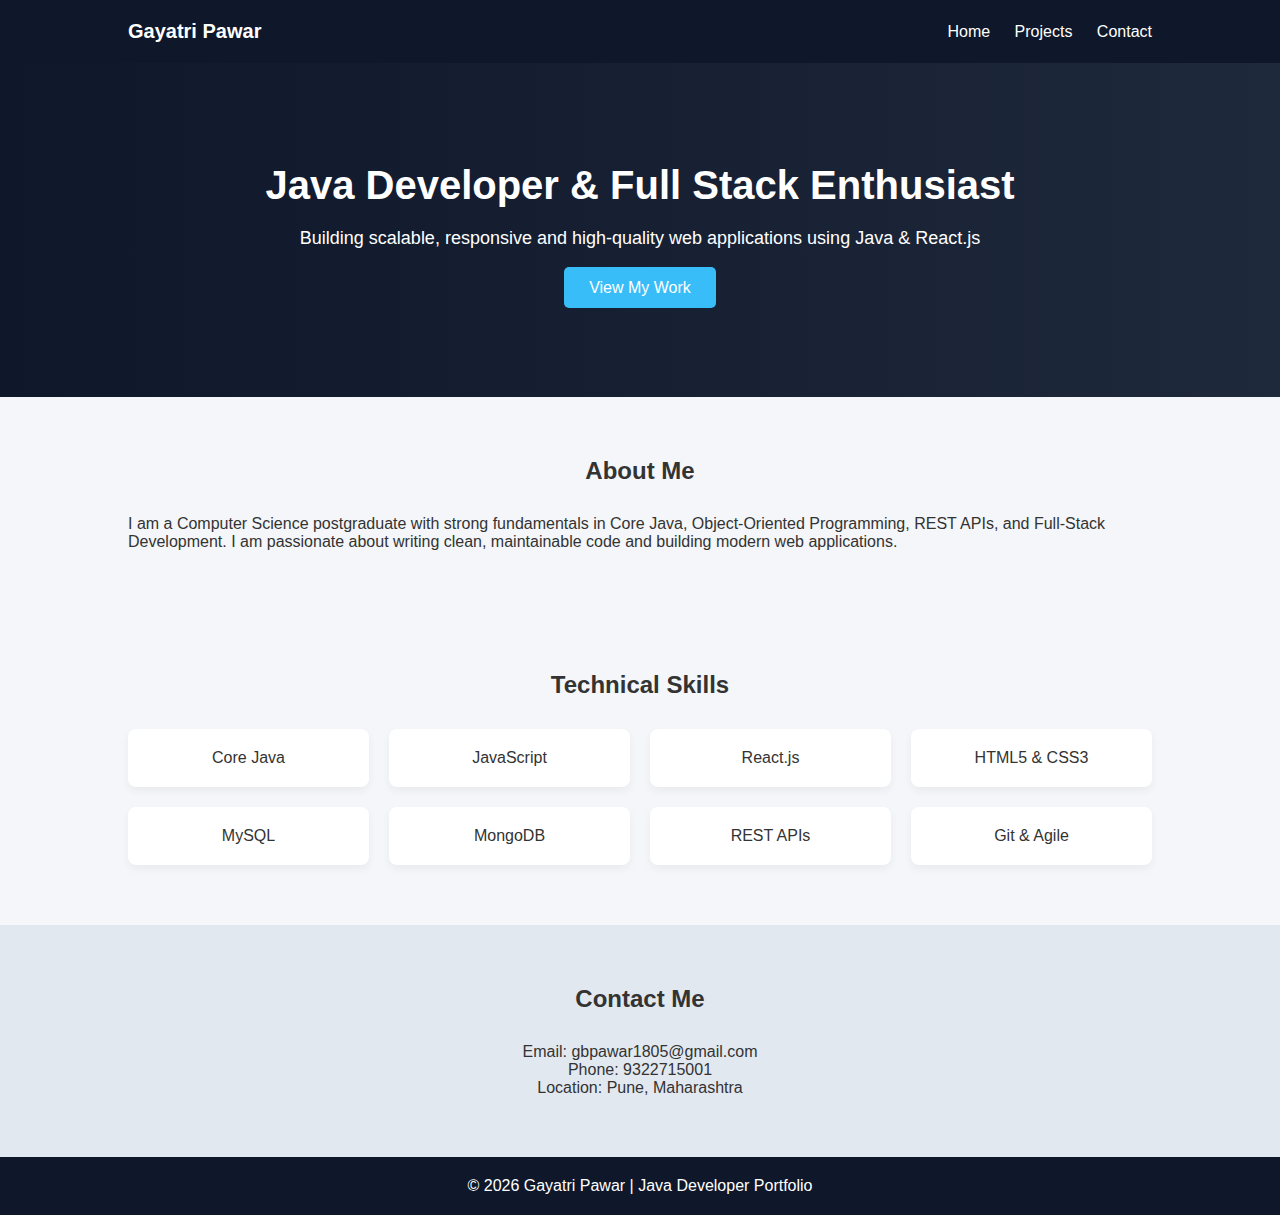
<file: index.html>
<!DOCTYPE html>
<html lang="en">
<head>
    <meta charset="UTF-8">
    <title>Gayatri Pawar | Java Developer</title>
    <link rel="stylesheet" href="style.css">
</head>
<body>

<header>
    <div class="logo">Gayatri Pawar</div>
    <nav>
        <a href="index.html">Home</a>
        <a href="projects.html">Projects</a>
        <a href="#contact">Contact</a>
    </nav>
</header>

<section class="hero">
    <h1>Java Developer & Full Stack Enthusiast</h1>
    <p>Building scalable, responsive and high-quality web applications using Java & React.js</p>
    <a href="projects.html" class="btn">View My Work</a>
</section>

<section class="about">
    <h2>About Me</h2>
    <p>
        I am a Computer Science postgraduate with strong fundamentals in Core Java,
        Object-Oriented Programming, REST APIs, and Full-Stack Development.
        I am passionate about writing clean, maintainable code and building
        modern web applications.
    </p>
</section>

<section class="skills">
    <h2>Technical Skills</h2>
    <div class="skill-grid">
        <div class="card">Core Java</div>
        <div class="card">JavaScript</div>
        <div class="card">React.js</div>
        <div class="card">HTML5 & CSS3</div>
        <div class="card">MySQL</div>
        <div class="card">MongoDB</div>
        <div class="card">REST APIs</div>
        <div class="card">Git & Agile</div>
    </div>
</section>

<section id="contact" class="contact">
    <h2>Contact Me</h2>
    <p>Email: gbpawar1805@gmail.com</p>
    <p>Phone: 9322715001</p>
    <p>Location: Pune, Maharashtra</p>
</section>

<footer>
    <p>© 2026 Gayatri Pawar | Java Developer Portfolio</p>
</footer>

</body>
</html>
</file>
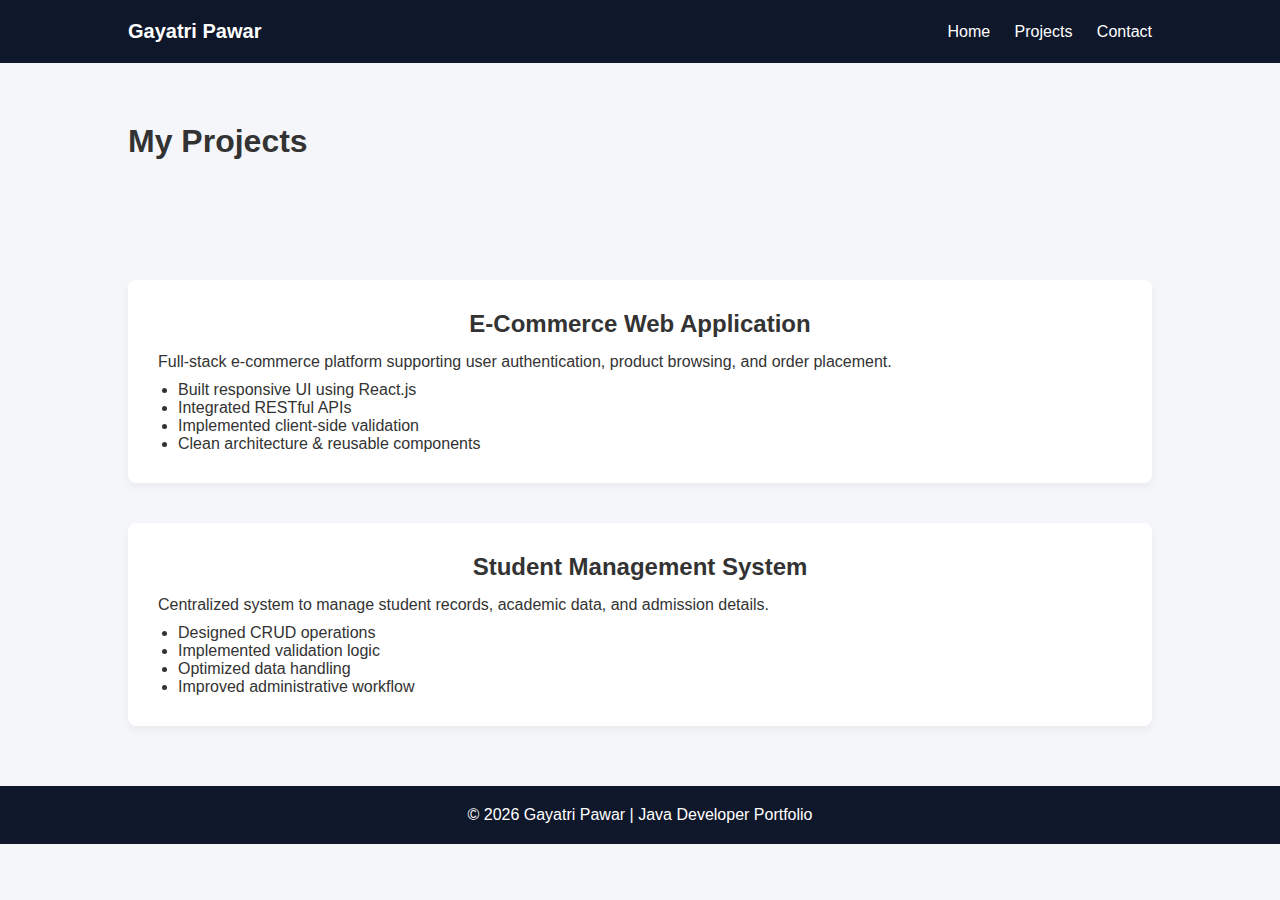
<file: projects.html>
<!DOCTYPE html>
<html lang="en">
<head>
    <meta charset="UTF-8">
    <title>Projects | Gayatri Pawar</title>
    <link rel="stylesheet" href="style.css">
</head>
<body>

<header>
    <div class="logo">Gayatri Pawar</div>
    <nav>
        <a href="index.html">Home</a>
        <a href="projects.html">Projects</a>
        <a href="index.html#contact">Contact</a>
    </nav>
</header>

<section class="page-title">
    <h1>My Projects</h1>
</section>

<section class="project-section">

    <div class="project-card">
        <h2>E-Commerce Web Application</h2>
        <p>
            Full-stack e-commerce platform supporting user authentication,
            product browsing, and order placement.
        </p>
        <ul>
            <li>Built responsive UI using React.js</li>
            <li>Integrated RESTful APIs</li>
            <li>Implemented client-side validation</li>
            <li>Clean architecture & reusable components</li>
        </ul>
    </div>

    <div class="project-card">
        <h2>Student Management System</h2>
        <p>
            Centralized system to manage student records,
            academic data, and admission details.
        </p>
        <ul>
            <li>Designed CRUD operations</li>
            <li>Implemented validation logic</li>
            <li>Optimized data handling</li>
            <li>Improved administrative workflow</li>
        </ul>
    </div>

</section>

<footer>
    <p>© 2026 Gayatri Pawar | Java Developer Portfolio</p>
</footer>

</body>
</html>
</file>
<file: style.css>
* {
    margin: 0;
    padding: 0;
    box-sizing: border-box;
    font-family: 'Segoe UI', sans-serif;
}

body {
    background-color: #f4f6f9;
    color: #333;
}

header {
    display: flex;
    justify-content: space-between;
    align-items: center;
    padding: 20px 10%;
    background: #0f172a;
    color: white;
}

.logo {
    font-size: 20px;
    font-weight: bold;
}

nav a {
    color: white;
    text-decoration: none;
    margin-left: 20px;
    transition: 0.3s;
}

nav a:hover {
    color: #38bdf8;
}

.hero {
    text-align: center;
    padding: 100px 20px;
    background: linear-gradient(to right, #0f172a, #1e293b);
    color: white;
}

.hero h1 {
    font-size: 40px;
    margin-bottom: 20px;
}

.hero p {
    font-size: 18px;
    margin-bottom: 30px;
}

.btn {
    background: #38bdf8;
    padding: 12px 25px;
    color: white;
    text-decoration: none;
    border-radius: 5px;
    transition: 0.3s;
}

.btn:hover {
    background: #0284c7;
}

section {
    padding: 60px 10%;
}

h2 {
    margin-bottom: 30px;
    text-align: center;
}

.skill-grid {
    display: grid;
    grid-template-columns: repeat(auto-fit, minmax(200px, 1fr));
    gap: 20px;
}

.card {
    background: white;
    padding: 20px;
    text-align: center;
    border-radius: 8px;
    box-shadow: 0 4px 8px rgba(0,0,0,0.05);
    font-weight: 500;
}

.project-section {
    display: flex;
    flex-direction: column;
    gap: 40px;
}

.project-card {
    background: white;
    padding: 30px;
    border-radius: 8px;
    box-shadow: 0 4px 8px rgba(0,0,0,0.05);
}

.project-card h2 {
    margin-bottom: 15px;
}

.project-card ul {
    margin-top: 10px;
    padding-left: 20px;
}

.contact {
    text-align: center;
    background: #e2e8f0;
}

footer {
    text-align: center;
    padding: 20px;
    background: #0f172a;
    color: white;
}
</file>
